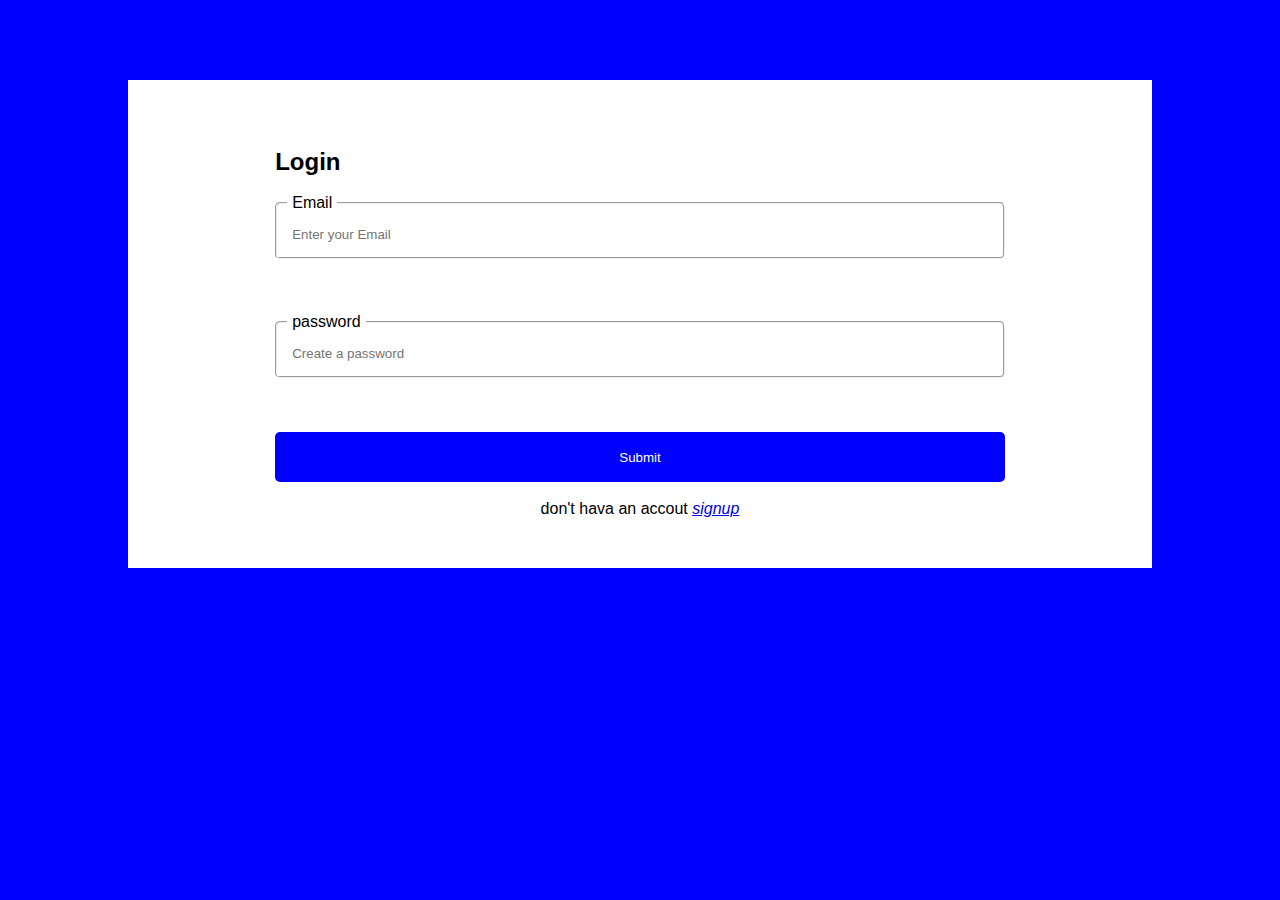
<file: index.html>
<!DOCTYPE html>
<html lang="en">
<head>
    <meta charset="UTF-8">
    <meta name="viewport" content="width=device-width, initial-scale=1.0">
    <title>login page</title>
    <link rel="icon" href="/assets/media/image/icon.jpg">
    <link rel="stylesheet" href="/css/style.css">

</head>
<body>
      <section>
           <br> <h2>Login</h2>
            <br>
            
       <form action="/pages/profile.html" >
         <fieldset >
            <legend>Email</legend>
            <label>
            <input type="email" placeholder="Enter your Email" required>
         </label>
         </fieldset>
            <br></br> <br>
            <fieldset >
                <legend>password</legend>
                <label>
                <input type="password" placeholder="Create a password" minlength="8" maxlength="12" required>
               </label>

           </fieldset>
           <br></br> <br>
           
           <input type="submit"  class="submit">
         
        </form>
        <br>
        <p style=" text-align: center;">don't hava an accout <a href="/pages/signup.html"><i>signup</i></a></p>
      </section>                                  
    
</body>
</html>
</file>
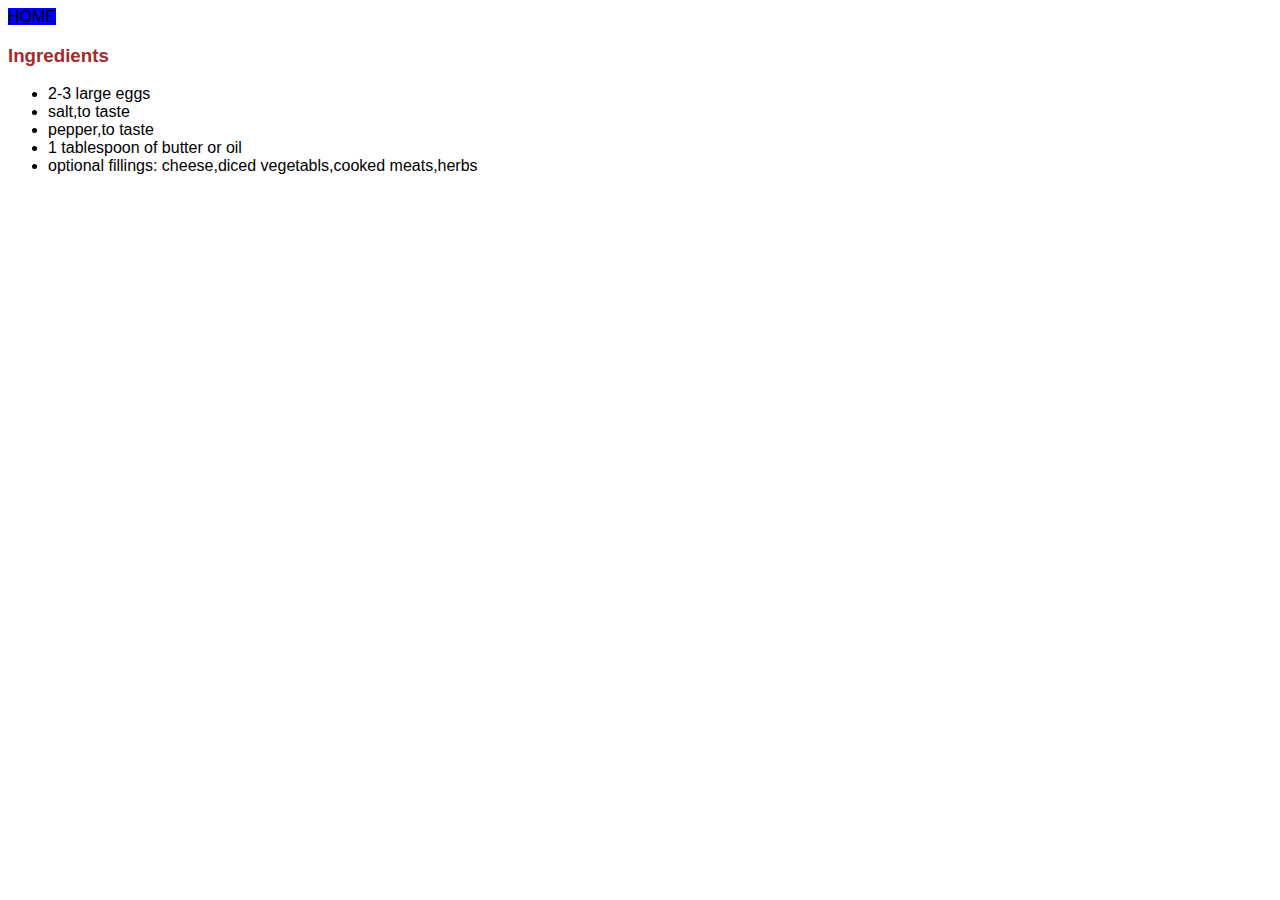
<file: pages/ingredients.html>
<!DOCTYPE html>
<html lang="en">
<head>
    <meta charset="UTF-8">
    <meta name="viewport" content="width=device-width, initial-scale=1.0">
    <title>INGREDIENTS PAGE</title>
     <link rel="icon" href="icon.jpg">
</head>
<body  style="font-family: Arial, Helvetica, sans-serif;">
    <a href="sop.html" style="background-color: blue; color: black; ">HOME</a>
    <h3 style="color: brown;">Ingredients</h3>
    <ul>
        <li>2-3 large eggs</li>
        <li>salt,to taste</li>
        <li>pepper,to taste</li>
        <li>1 tablespoon of butter or oil</li>
        <li>optional fillings: cheese,diced vegetabls,cooked meats,herbs</li>
    </ul>
</body>
</html>
</file>
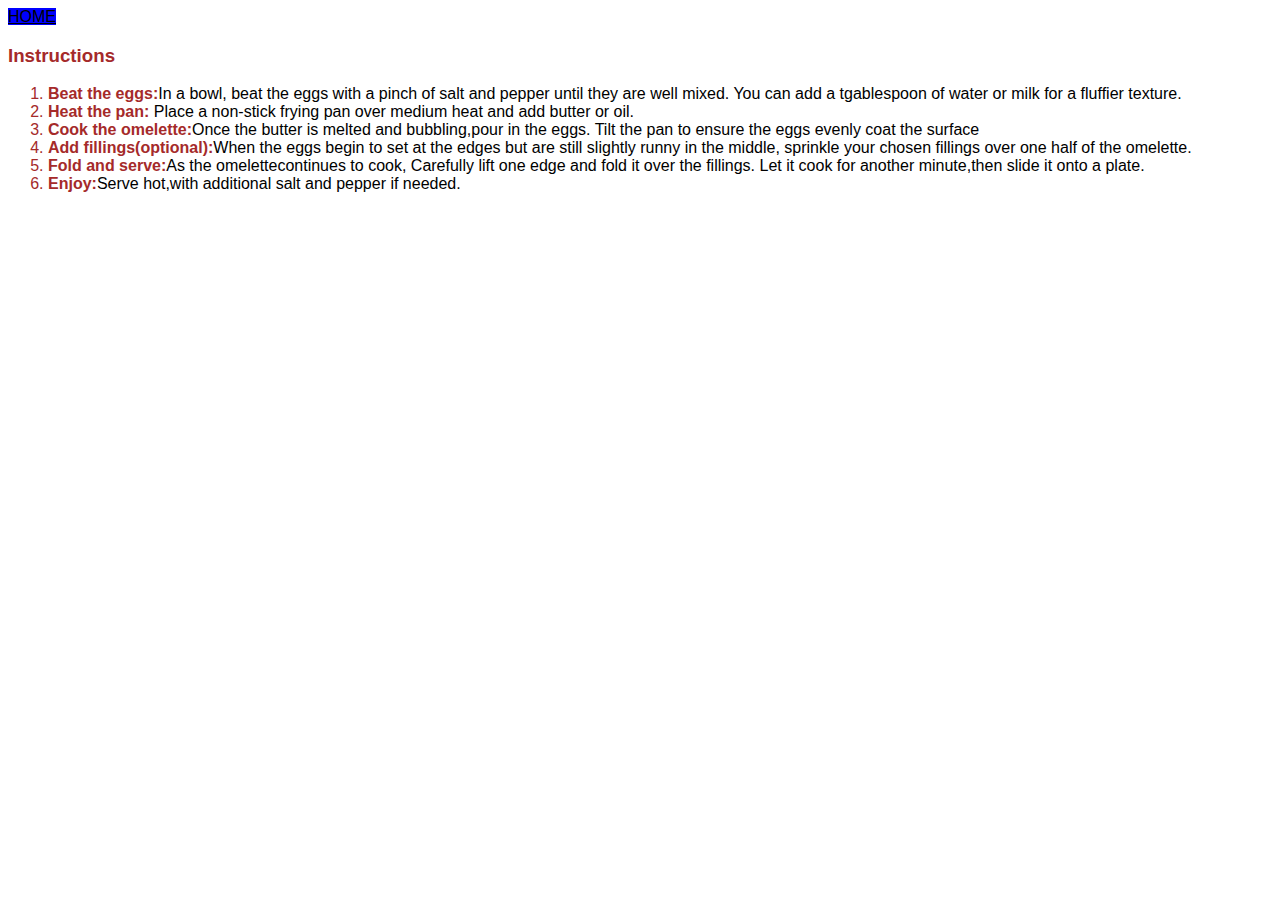
<file: pages/instructions.html>
<!DOCTYPE html>
<html lang="en">
<head>
    <meta charset="UTF-8">
    <meta name="viewport" content="width=device-width, initial-scale=1.0">
    <title>INSTRUCTIONS PAGE</title>
     <link rel="icon" href="icon.jpg">
     <style>
    li::marker {
        color: brown;
    }
    b {
        color: brown;
    }
     </style>
</head>
<body style="font-family: Arial, Helvetica, sans-serif;">
      <a href="sop.html" style="background-color: blue; color: black;">HOME</a>
    <h3 style="color: brown;">Instructions</h3>
    <ol>
        <li><b>Beat the eggs:</b>In a bowl, beat the eggs with a pinch of salt and pepper until they are well mixed. 
            You can add a tgablespoon of water or milk for a fluffier texture.</li>
        <li><b>Heat the pan:</b> Place a non-stick frying pan over medium heat and add butter or oil.</li>
        <li><b>Cook the omelette:</b>Once the butter is melted and bubbling,pour in the eggs. Tilt the pan to ensure the eggs 
        evenly coat the surface </li>
        <li><b> Add fillings(optional):</b>When the eggs begin to set at the edges but are still slightly runny in the middle, 
            sprinkle your chosen fillings over one half of the omelette.</li>
        <li><b>Fold and serve:</b>As the omelettecontinues to cook,
            Carefully lift one edge and fold it over the fillings.
            Let it cook for another minute,then slide it onto a plate. </li>
        <li><b>Enjoy:</b>Serve hot,with additional salt and pepper if needed.</li>
    </ol>
</body>
</html>
</file>
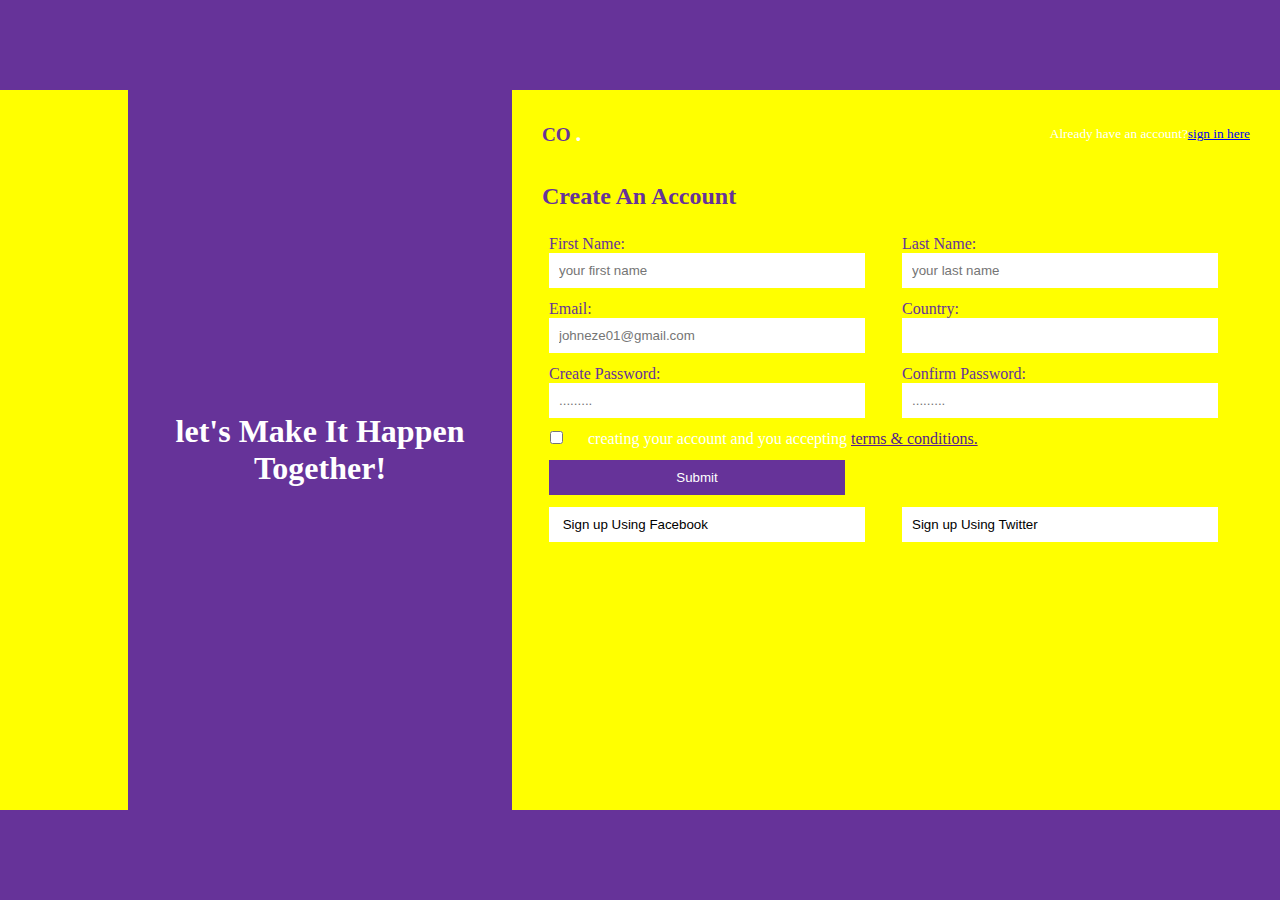
<file: pages/signup.html>
<!DOCTYPE html>
<html lang="en">
<head>
    <meta charset="UTF-8">
    <meta name="viewport" content="width=device-width, initial-scale=1.0">
    <title>signup page </title>
    <link rel="icon" href="/assets/media/image/icon.jpg">
    <link rel="stylesheet" href="/css/signup.css">
</head>
<body >
            <div class="container">
       <!-- left section -->
       <div class="left"></div>

       <div class="middle">
           <p class="middletext">
               let's Make It Happen <br>Together!
             </p>
       </div>
       <!-- right section -->
       <div class="right">
           <section style="margin: 30px;">
               <div class="signin">
               </div>
               <div class="logo" style="display: flex;">
                   <h1 style="font-size: larger; ">
                       CO <b style="color:white ;font-size: larger;">.</b>
                   </h1>
                   <SMall style=" color: white;">
                       Already have an account?<a href="/index.html">sign in here</a>
                   </SMall>
               </div>
               <br></br>
               <h2>Create An Account</h2>
               <br>
               <form action="/index.html">
                   <table class="table">
                    <tr>
                     <td>
                     <label>First Name: <br>
                       <input type="text" placeholder="your first name" required>
                     </label>
                     </td>
                     <td>
                       <label>Last Name:<br>
                           <input type="text" placeholder="your last name" required>
                       </label>
                       </td>
                    </tr>
                    
                    <tr>
                       <td>
                       <label>Email: <br>
                         <input type="email" placeholder="johneze01@gmail.com" required>
                       </label>
                       </td>
                       <td>
                         <label>Country:<br>
                             <input type="text" list="origin" required>
                           <datalist id="origin">
                             <option>United States</option>
                             <option>Nigeria</option>
                             <option>United Kingdom</option>
                             <option>ASia</option>
                             <option>Canada</option>
                             <option>Qatar</option>
                             <option>Australia</option>
                             <option>Ghana</option>
                           </datalist>  
                         </label>
                         </td>
                      </tr>
                      <tr>
                       <td>
                       <label>Create Password: <br>
                         <input type="password" placeholder="........." maxlength="12" minlength="8" required>
                       </label>
               </td>
               <td>
                 <label>Confirm Password: <br>
                   <input type="password" placeholder="........." maxlength="12" minlength="8" required >
                 </td>
              </tr>
              <tr>
               <td class="check" colspan="2">
               <input class="check" type="checkbox" required>
               <label> creating your account and you accepting <a href="">terms & conditions.</a></label>
               </td>
              </tr>

                       <tr>
                        <td>
                          <input type="submit" style="background-color: rebeccapurple; color: white;">
                        </td>
                        <td>
                          </td>
                       </tr>
                       <tr>
                        <td><label>
                          <a href="https://facebook.com"><input type="text" value=" Sign up Using Facebook"></a>
                        </label>
                        </td>
                        <td>
                              <a href="https://twitter.com"><input type="text" value="Sign up Using Twitter"></a>
                          </td>
                       </tr>
                  </table>
                </form>
           </section>
        </div>
    </div>
</body>
</html>
</file>
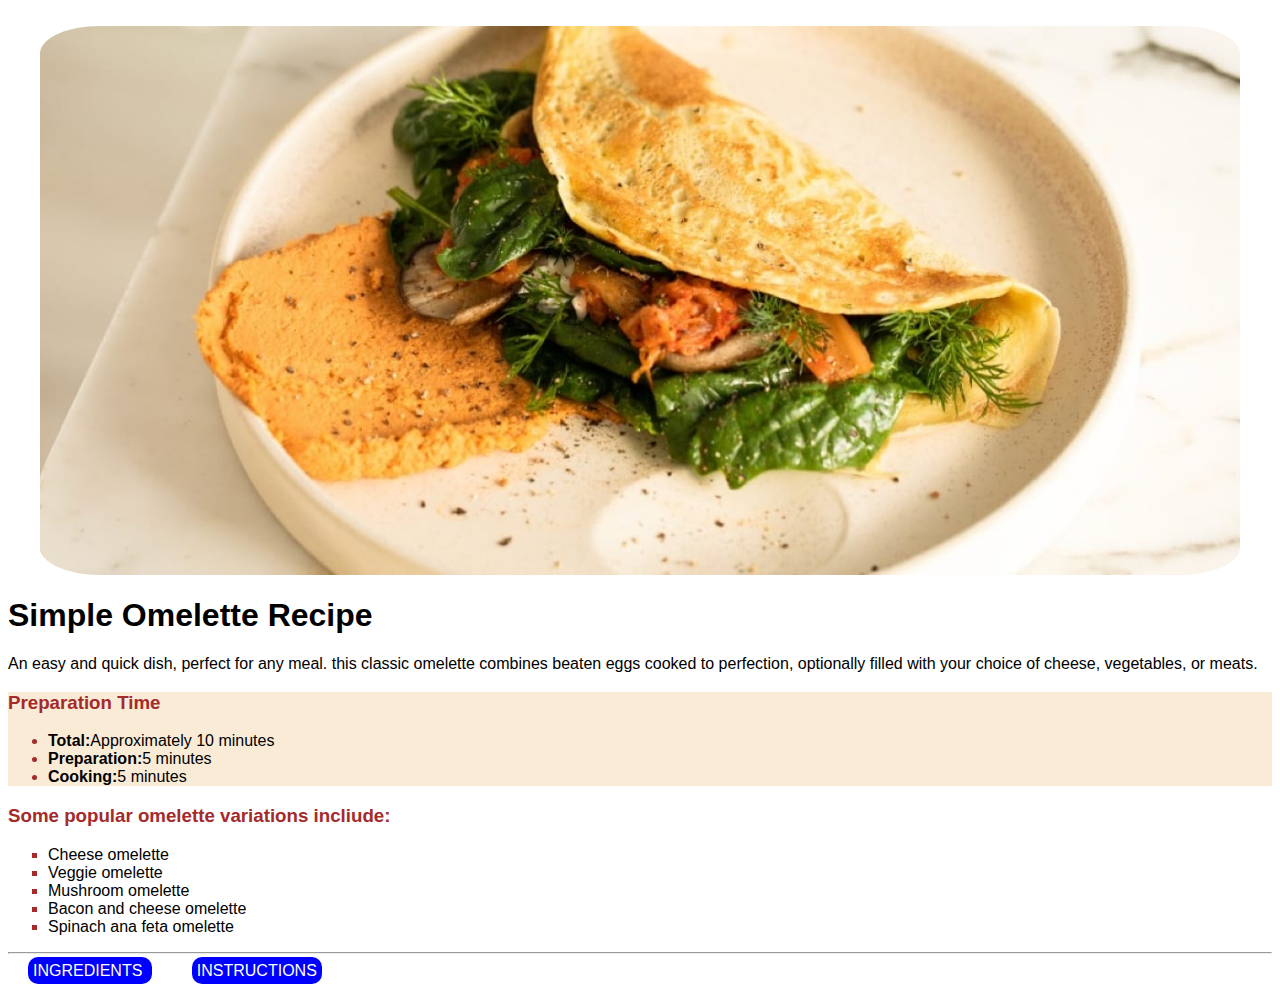
<file: pages/sop.html>
<!DOCTYPE html>
<html lang="en">
<head>
    <meta charset="UTF-8">
    <meta name="viewport" content="width=device-width, initial-scale=1.0">
    <title>kc cooking home page</title>
    <link rel="icon" href="/assets/media/image/icon.jpg">
    <style>
      li::marker {
        color: brown;
      }
    </style>
</head>

<body style="font-family: Arial, Helvetica, sans-serif">
    <br>
 <a href="/pages/profile.html"><img src="/assets/media/image/omelette.jpeg" title="omelette picture" alt="omelette picture" width="95%" height="3%"
 style="  display: block; margin:0 auto;
 border-radius: 5%;"></a> 
 <h1>Simple Omelette Recipe</h1>
 <p>
     An easy and quick dish, perfect for any meal. this classic omelette combines beaten
      eggs cooked to perfection, optionally filled with your choice of cheese, vegetables, or meats.

 </p> 
<div style="background-color: antiquewhite;">
   <h3 style="color:brown">Preparation Time</h3>
    <ul>
        <li><b>Total:</b>Approximately 10 minutes</li>
         <li><b>Preparation:</b>5 minutes</li>
          <li><b>Cooking:</b>5 minutes</li>
    </ul>
    </div>

 <h3 style="color: brown;">Some popular omelette variations incliude:</h3>
 <ol style="list-style-type: square;">
    <li>Cheese omelette</li>
    <li>Veggie omelette</li>
    <li>Mushroom omelette</li>
    <li>Bacon and cheese omelette</li>
    <li>Spinach ana feta omelette</li>
 </ol>
 <hr>



  <a href="ingredients.html" style="
   background-color: blue; color: white; border-radius: 10px;
    text-decoration: none; padding: 5px; margin: 20px;">
   INGREDIENTS
  </a>
  <a href="instructions.html" style=" 
   background-color: blue; color: white; border-radius: 10px;
    text-decoration: none; padding: 5px; margin: 20px;" >INSTRUCTIONS 
     </a>
</body>
</html>
</file>
<file: css/style.css>
*{
    margin: 0;
    padding: 0;
    box-sizing: border-box;
}
body{
    background-color: blue;
    font-family: Arial, Helvetica, sans-serif;
}
section{
    background-color: white;
   width: 80%;
    margin: auto;
    margin-top: 80px;
    padding: 50px 0; 
}
fieldset{
    width: 57vw;
    margin: auto;
    border-radius: 5px;
}
input{
    border: none;
    outline: none;
    padding:15px 15px;
}

.submit{
    background-color: blue; 
    color: white;
     width:57vw;
    height: 50px;
    border-radius: 5px;
    border: none;
    margin: auto;
    display: block;
}
h2{
   margin: bottom 20px;
   margin: auto;
   width: 57vw;
}
legend{
    margin: 0 10px;
    padding: 0 5px;
}
</file>
<file: css/signup.css>
* {
    margin: 0;
    padding: 0;
}
.container{
    background-color: rebeccapurple;
    color: white; height:fit-content; 
    display: flex;
    align-items: center;
    justify-content: center;
    width: 100%;
    height: 100vh; 
}
.right {
    background-color: yellow; 
    color: rebeccapurple; 
    height:80vh;
    width:60% ;
}
.middle{
    width: 30%;
} 
.middletext{
    font-size:xx-large;
    font-weight: bold;
   text-align: center;
}

.left {
    background-color: yellow;
    width: 10%;
    height: 80vh;
    margin: auto;
}
.logo{
    display: flex;
    justify-content: space-between;
    align-items: center;
}
input {
   border: none;
   padding: 10px;
   width: 100%;
   opacity: 100%;
}  
tr,td {
    padding: 5px;
    width: 50%;
}
td{
    padding-right: 50px;
}
.table{
    width: 100%;
}

.check {
  width: 55px;
  color: white;
 margin-left:-20px;
}
@media (max-width:800px) {
    .container{
        background-color: rebeccapurple;
        color: white; height:fit-content; 
        display: flex;
        flex-direction: column;
        align-items: center;
        justify-content: center;
        gap: 10px;
        width: 100%;
        height: 100vh; 
    }
    .right {
        width:90% ;
        margin-bottom: 20px;
        height: fit-content;
    }
    .middle{
        width: 80%;
    } 
    
    .left {
        background-color: yellow;
        width: 90%;
        height: 8%;
        padding: 10px;
        margin-top: 30px;
    }
    form{
        margin: auto;
    }
    td{
        padding-right: 20px;
    }
}
</file>
